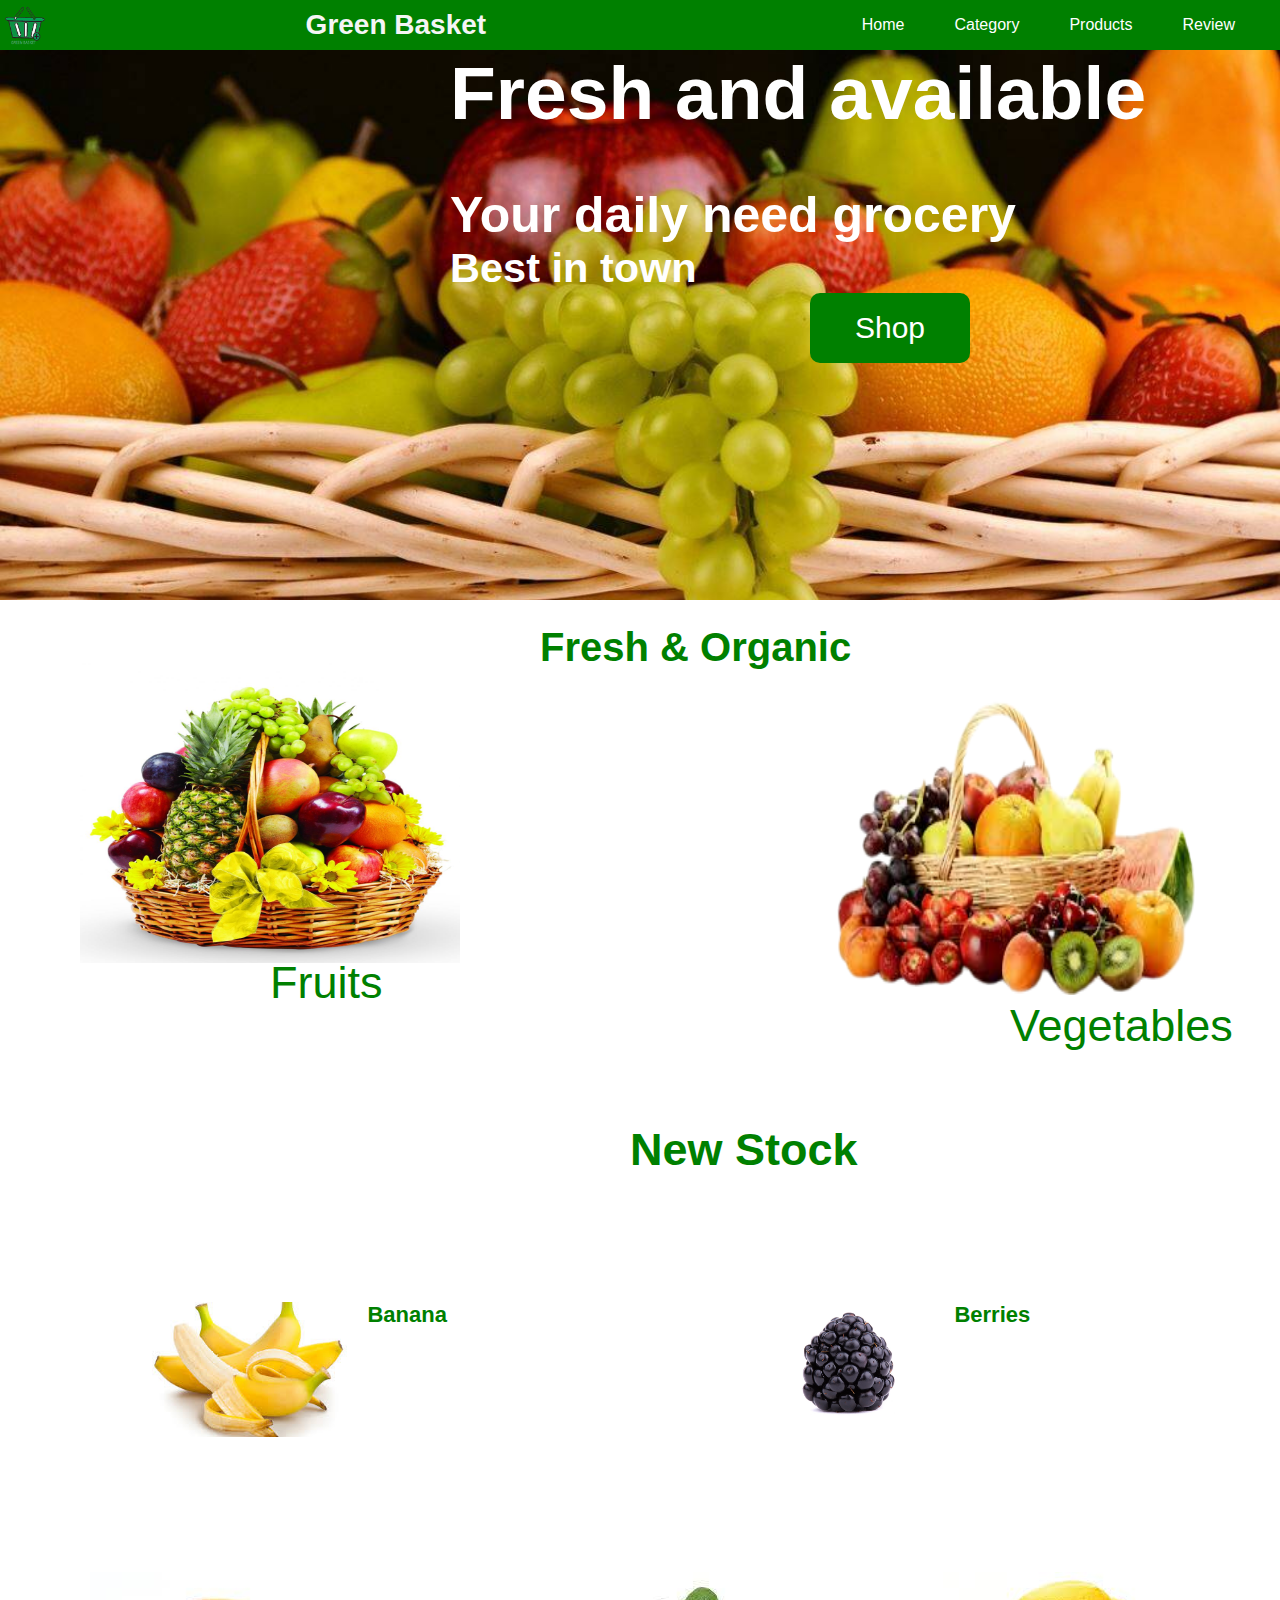
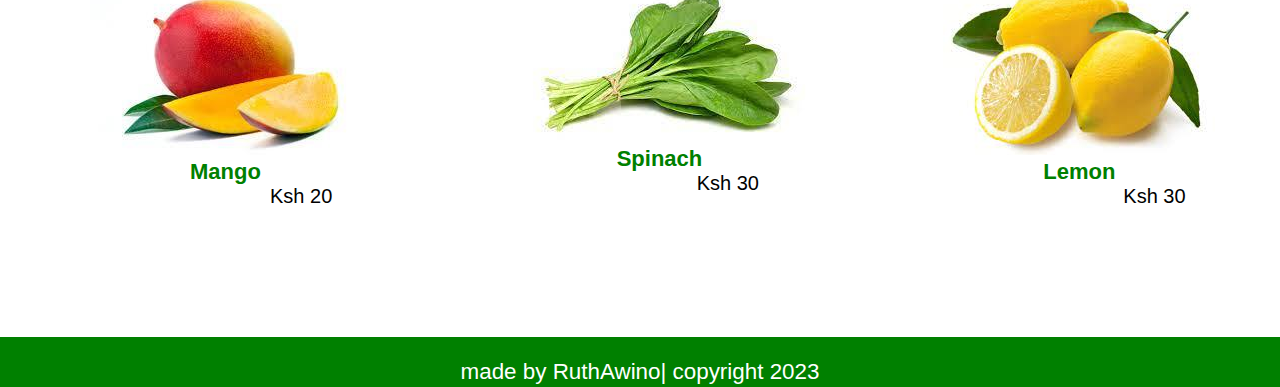
<file: index.html>
<!DOCTYPE html>
    <meta http-equiv="X-UA-Compatible" content="IE=edge">
    <meta name="viewport" content="width=device-width, initial-scale=1.0">
    <title>GREENKIOSK</title>
    <link rel="stylesheet" href="/style.css">
<html lang="en">
<head>
    <meta charset="UTF-8">
    <link href='https://unpkg.com/boxicons@2.1.4/css/boxicons.min.css' rel='stylesheet'>
    <link rel="stylesheet" href="/category.html">
    <link rel="stylesheet" href="/media.css">
    <link rel="stylesheet" href="/index.html">
    <link rel="stylesheet" href="/index.js">
</head>
<body>

    <header>
        <img class="logo" src="/image/GREEN_BASKET-removebg-preview.png" alt="">
        <div id="brand"><a href="/">Green Basket</a></div>
        <nav>
          <ul>
            <li><a href="/index.html">Home</a></li>
            <li><a href="/category.html">Category</a></li>
            <li><a href="/product.html">Products</a></li>
            <li><a href="/Review.html">Review</a></li>
           
          </ul>
        </nav>
        <div id="hamburger-icon" onclick="toggleMobileMenu(this)">
          <div class="bar1"></div>
          <div class="bar2"></div>
          <div class="bar3"></div>
          <ul class="mobile-menu">
           <li><a href="/index.html">Home</a></li>
            <li><a href="/category.html">Category</a></li>
            <li><a href="/product.html">Products</a></li>
            <li><a href="/Review.html">Review</a></li>
            
        </div>
      </header>
      <script src="/index.js"></script>
       
<!-- 
    <a href="/checkOut.html"></a>
    <div class="head2">

        <div>
            <img class="logo" src="/image/GREEN_BASKET-removebg-preview.png" alt="">
            
        </div>



        <div id="sideNav">
        <nav>
            <ul>
                <li><a href="/index.html">Home</a></li>
                <li><a href="/category.html">Category</a></li>
                <li><a href="/product.html">Product</a></li>
                <li><a href="/Review.html">Reviews</a></li>
                
            </ul>
        </nav>
    </div>
    <div id="menuBtn">
        <img src="image/menu.png" id="menu">
    </div>






             <div class="sideNav">
        

        <div class="icons">
            <a href="/product.html"><i class='bx bxs-cart'></i></a>
            <a href="#"><i class='bx bxs-heart'></i></a>
            <a href="/signUp.html"><i class='bx bxs-user'></i></a>

        </div>
    </div>

     <i class="fa fa-bars" aria-hidden="true" id=""></i> -->
<!-- 
</div>
    --> 

   
<section class="many"> 
    <div class="more">
        <h2 id="koko1">Fresh and available</h2>
        <h4 id="koko2">Your daily need grocery</h4>
        <h5 id="koko3">Best in town</h5>
        <button class="me"><a href="/category.html">Shop</a></button>
    </div> 
</section>
<h2 id="ll">Fresh & Organic</h2>
<br>
<!-- <div class="no">

<div></div>
</div> -->

<div class="d">
    <div class="fr"><img class="pl" src="/image/sisi.jpg" alt="">
    <p class="jj">Fruits</p>
</div>
  
    <div><img class="plp" src="/image/fruit-removebg-preview.png" alt="">
        <br>
        <p class="jk">Vegetables</p>
    </div>
</div>

<!-- 
<div class="all">
<div class="me1">
   <a href=""><img src="/image/squash.jpeg" alt=""></a>
    <h5 class="mam1"></h5>
</div>
<div class="me1">
    <a href=""><img src="/image/peanu2.jpeg" alt=""></a>
    <h5 class="mam1"></h5>
</div>

<div class="me1">
    <a href=""><img src="/image/dry.webp" alt=""></a>
    <h5 class="mam1"></h5>
</div>

</div>
</div>
<br> -->


<h2 id="wr">New Stock</h2>
<br>
<br>
<div class="were">
   

    <div class="img1">
        <img src="/image/bana.jpeg" alt="" class="ims">
        <h5 class="hub">Banana</h5>
        <!-- <p class="hh">Ksh 20</p> -->
    </div>
    <br>
    <br>
    <div class="img1">
    <img src="/image/bery.webp" alt="">
    <h5 class="hub">Berries</h5>
    <!-- <p class="hh">Ksh 10</p> -->
</div>
<br>
<br>
<div class="img1">
    <img src="/image/bage.webp" alt="">
    <h5 class="hub">Cabbage</h5>
    <!-- <p class="hh"> Ksh 50</p> -->
</div>
<br>
<br>

</div>

<div class="yote">
<div class="mar">
    <a href=""><img src="/image/mango.jpeg" alt=""></a>
    <h5 class="pag">Mango</h5>
    <br>
    <p class="aa">Ksh 20</p>
</div>
<div class="mar">
    <a href=""><img src="/image/spinach.jpeg" alt=""></a>
    <h5 class="pag">Spinach</h5>
    <br>
    <p class="aa">Ksh 30</p>
</div>

<div class="mar">
    <a href=""><img src="/image/le1.jpeg" class="kik"></a>
    <h5 class="pag">Lemon</h5>
    <br>
    <p class="aa">Ksh 30</p>
</div>
</div>

<div class="footer">
made by RuthAwino| copyright 2023
</div>
</body>
<script>
    var menuBtn = document.getElementById("menuBtn")
    var sideNav = document.getElementById("sideNav")
    var menu = document.getElementById("menu")
    sideNav.style.right = "-250px"
    menuBtn.onclick = function(){
        if(sideNav.style.right == "-250px"){
            sideNav.style.right = "0";
            menu.src = "image/close.png";
        }
        else{
             sideNav.style.right = "-250px";
             menu.src = "image/menu.png";
        }
    }
</script>

</html>
</file>
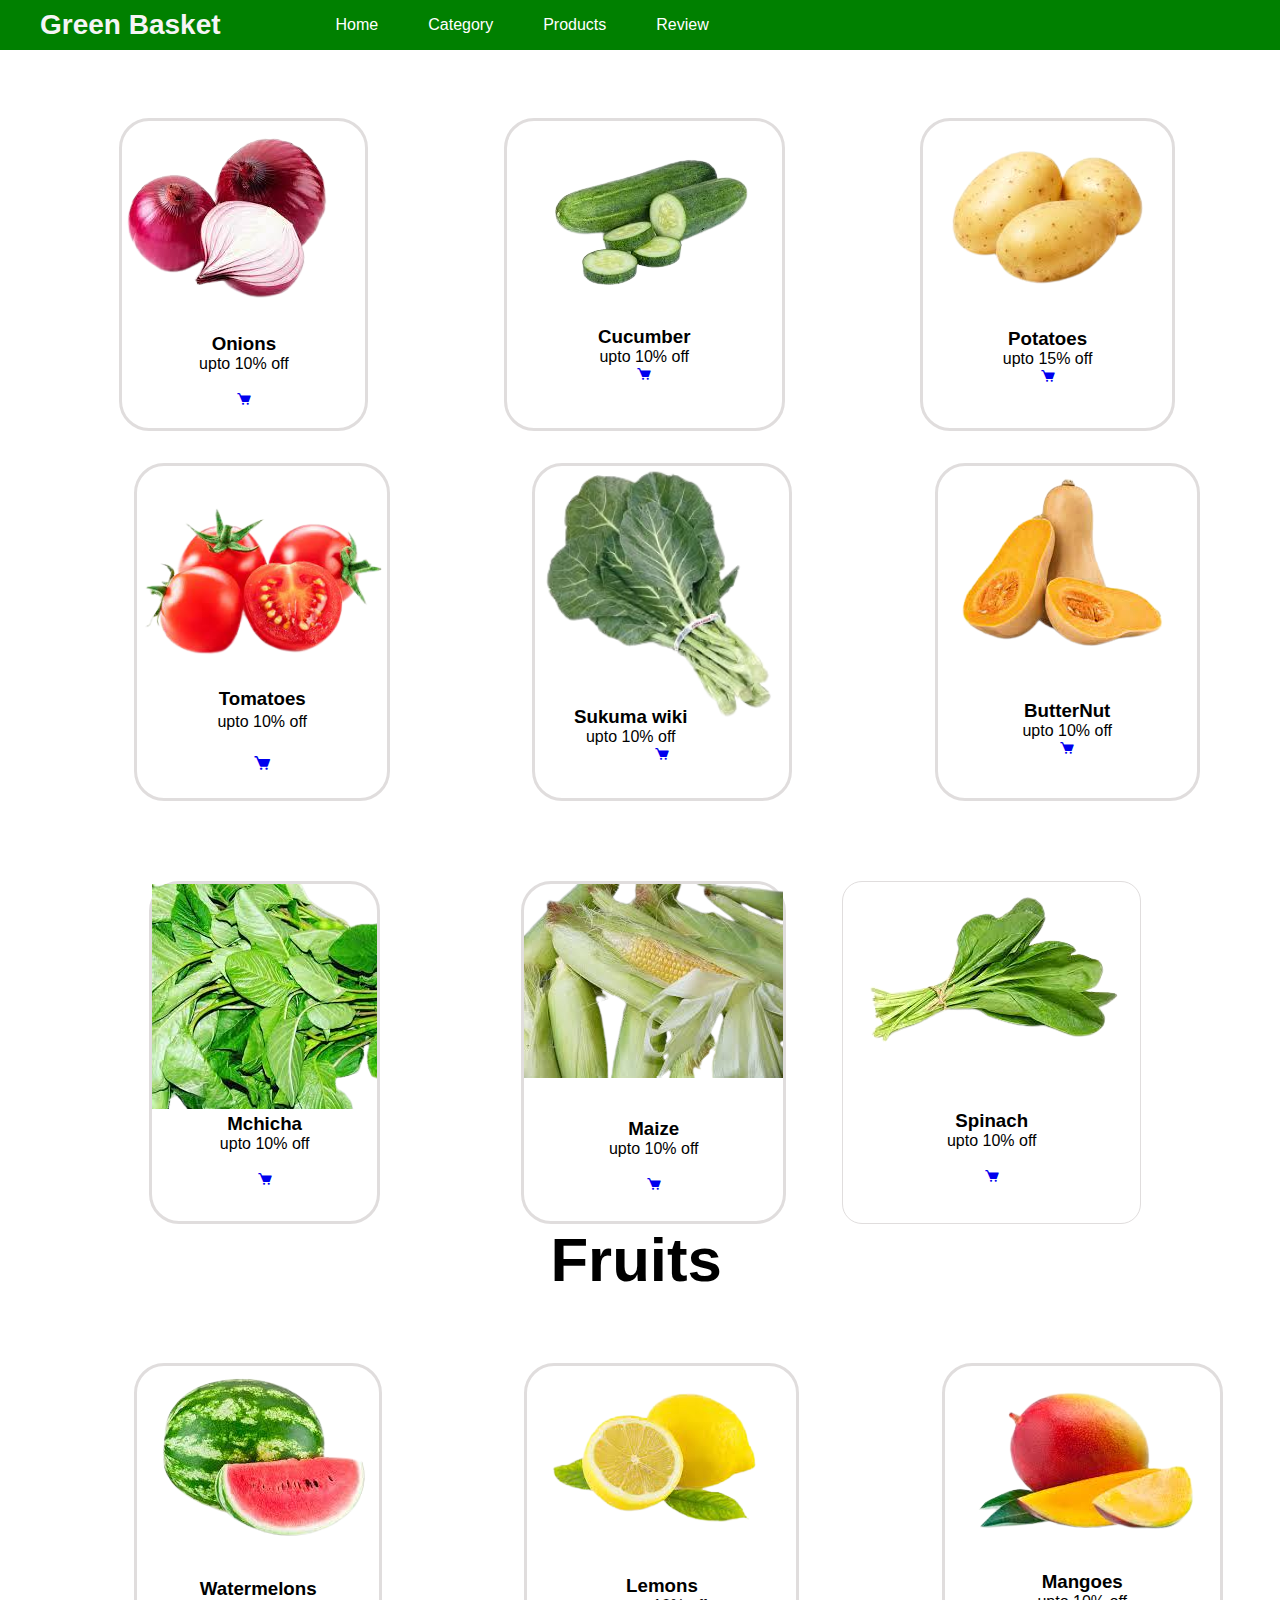
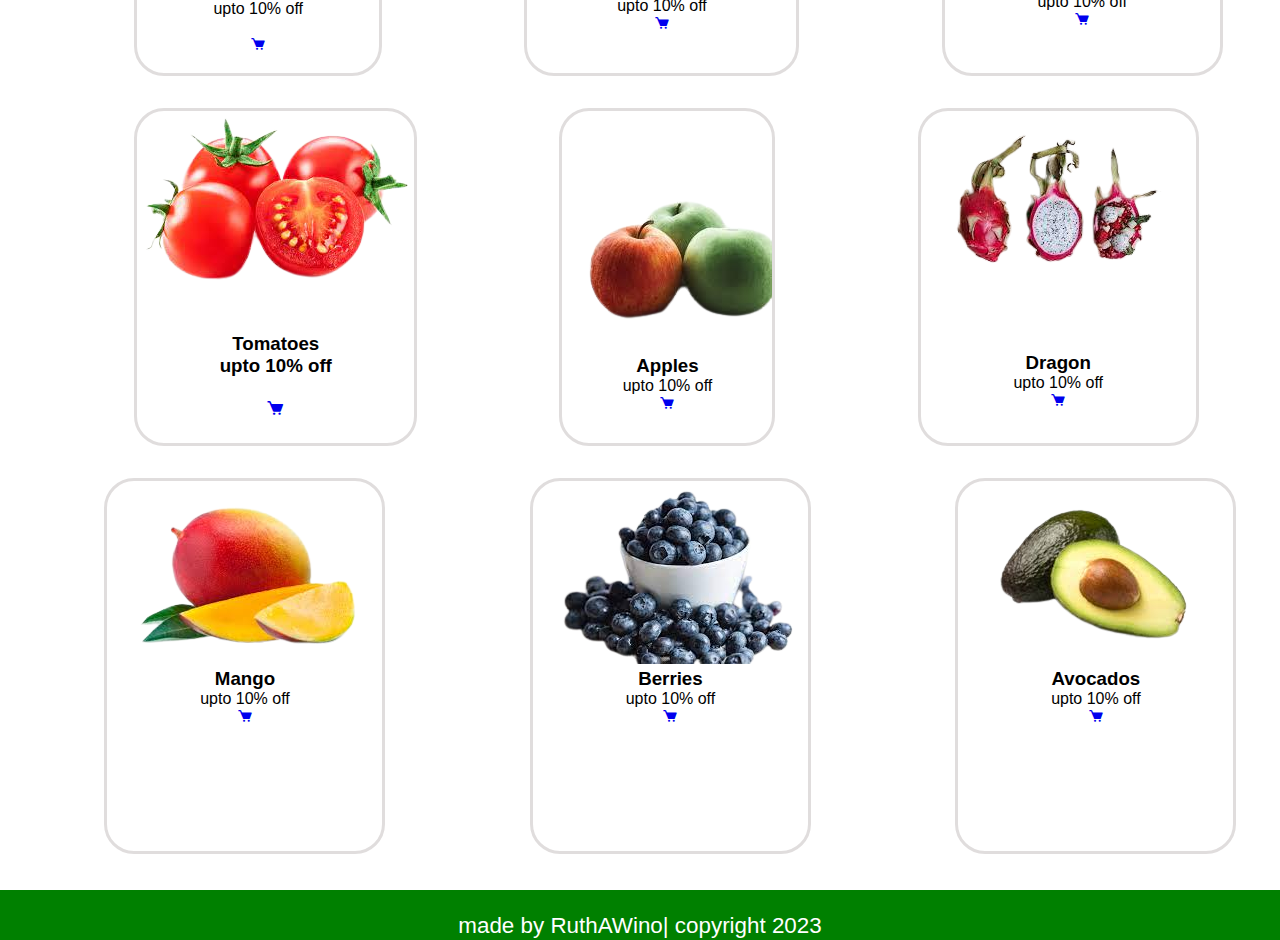
<file: category.html>
<!DOCTYPE html>
<html lang="en">
<head>
    <!-- category section -->
    <meta charset="UTF-8">
    <meta http-equiv="X-UA-Compatible" content="IE=edge">
    <meta name="viewport" content="width=device-width, initial-scale=1.0">
    <title>GREENKIOSK</title>
    <link rel="stylesheet" href="/style.css">
    <link rel="stylesheet" href="/product.html">
    <link rel="stylesheet" href="/index.html">
    <!-- <link rel="stylesheet" href="/category.html"> -->
    <link rel="stylesheet" href="/media.css">
    <link href='https://unpkg.com/boxicons@2.1.4/css/boxicons.min.css' rel='stylesheet'>
    <a href="/checkOut.html"></a>
    <header>
       

        <header>
            <div id="brand"><a href="/">Green Basket</a></div>
            <nav>
              <ul>
                <li><a href="/index.html">Home</a></li>
                <li><a href="/category.html">Category</a></li>
                <li><a href="/product.html">Products</a></li>
                <li><a href="/Review.html">Review</a></li>
               
              </ul>
            </nav>
            <div id="hamburger-icon" onclick="toggleMobileMenu(this)">
              <div class="bar1"></div>
              <div class="bar2"></div>
              <div class="bar3"></div>
              <ul class="mobile-menu">
                <li><a href="/index.html">Home</a></li>
            <li><a href="/category.html">Category</a></li>
            <li><a href="/product.html">Products</a></li>
            <li><a href="/Review.html">Review</a></li>
                
            </div>
          </header>
          <script src="/index.js"></script>

      </header>
      <script src="/index.js"></script>
<br>
<br>


   <!-- <section > -->
<section class="banner-container">
    <div class="cool">
    <div class="one">
        <div><img src="/image/onions-removebg-preview.png" alt="">
        </div>
        <div class="details">
            <h3>Onions</h3>
            <span>upto 10% off</span>
            <a href="/product.html"><br>
                <br>
                <a href="/product.html"><i class='bx bxs-cart'></i></a>
                <!-- <button class="green">Add cart</button></a> -->
                <br>

        </div>
        <br>
    </div>
        <div class="one">
            <div>
            <img src="/image/cucumber.png" alt="">
        </div>
            <div class="details">
                <br>
                <h3>Cucumber</h3>
                <span>upto 10% off</span>
                <br>
                <a href="/product.html">
                    
                    <a href="/product.html"><i class='bx bxs-cart'></i></a>
                    <!-- <br><button class="green">Add cart</button></a> -->
                    <br>

            </div>
            </div>
           
            <div class="one">
                <img src="/image/potato-removebg-preview.png" alt="">
                <div class="details">
                    <h3>Potatoes</h3>
                    <span>upto 15% off</span>
                 
                        <br>
                        <a href="/product.html"><i class='bx bxs-cart'></i></a>
                        
                        <!-- <br><button class="green">Add cart</button></a> -->
        
                </div>
                </div>
               
                <div class="one">
                    <img src="/image/cabbages-removebg-preview.png" alt="">
                    <div class="details">
                        <h3>Cabbages</h3>
                        <span>upto 10% off</span>
                        <br>
                        <a href="/product.html"><i class='bx bxs-cart'></i></a>
                        <!-- <br><button class="green">Add cart</button></a> -->
                    </div>
                    </div>
                </div>
                <div class="col">
                    <div class="one">
                        <br>
                        <br>
                        <img src="/image/tomato-removebg-preview (1).png" alt="" width="250px">
                        <br>
                        <br>
                        <!-- <br> -->
                        <!-- <br> -->
                        <!-- <br> -->
                        <div class="details">
                            <h3>Tomatoes<h3>
                            <span id="hj">upto 10% off</span>
                           
                                <br>
                                <br>
                                <a href="/product.html"><i class='bx bxs-cart'></i></a>
                            <!-- <button class="green">Add cart</button></a> -->
                            <br>
                            <br>
                
                        </div>
                        </div>
                        <!-- <br> -->
                        <div class="one">
                            <img src="/image/sukuma_wiki-removebg-preview.png" alt="" width="254px">
                            <div class="details">
                                <h3 class="sukuma">Sukuma wiki</h3>
                                <span class="sk">upto 10% off</span>
                                <br>
                                <!-- <br> -->
                                <!-- <br><button class="green">Add cart</button></a> -->
                                <a href="/product.html"><i class='bx bxs-cart'></i></a>

                    
                            </div>
                            </div>
                            <div class="one">
                                <img src="/image/butternut-removebg-preview.png" alt="">
                                <br>
                                <br>
                                <br>
                                <!-- <br> -->
                                <div class="details">
                                    <h3>ButterNut</h3>
                                    <span>upto 10% off</span>
                                    
                                        <br>
                                        <!-- <br><button class="green">Add cart</button></a> -->
                                        <a href="/product.html"><i class='bx bxs-cart'></i></a>
                                </div>
                            </div>
                           
                            <div class="one">
                                <img src="/image/hoho-removebg-preview.png" width="240px" alt="">
                                <div class="details">
                                    <h3 class="hh">Hoho</h3>
                                    <span class="up">upto 10% off</span>
                                    <br>
                                    <br>
                                    <a href="/product.html"><i class='bx bxs-cart'></i></a>
                                    <!-- <button class="green">Add cart</button></a> -->
                                    <br>
                                    <br>


                                </div>
                                
                            </div>
                            
                        </div>
                        <div class="looks">
                            <div class="one">
                                <img src="/image/mchicha-removebg-preview.png" alt="">
                                <div class="details">
                                    <h3>Mchicha</h3>
                                    <span>upto 10% off</span>
                                    <br>
                                    <br>

                                    <!-- <button class=" green">Add cart</button></a> -->
                                    <a href="/product.html"><i class='bx bxs-cart'></i></a>
                                    <br>
                                    <br>
                        
                                </div>
                            </div>
                            <!-- <br> -->
                            <div class="one">
                                <img src="/image/maize-removebg-preview.png" alt="">
                                <div class="Maize">
                                    <br>
                                    <br>
                                    <h3>Maize</h3>
                                    <span>upto 10% off</span>
                                    <br>
                                    <br>
                                    <a href="/product.html"><i class='bx bxs-cart'></i></a>
                                    <!-- <button class=" green">Add cart</button></a> -->
                                    <br>
                                    <br>
                                    <!-- <br> -->
                                </div>
                            </div>
                            <div class="spicy">

                                <img src="/image/spinach-removebg-preview.png" alt="">
                                <div class="Spinach">
                                    <br>
                                    <br>
                                    <br>
                                    <h3>Spinach</h3>
                                    <span>upto 10% off</span>
                                    <br>
                                    <!-- <br> -->
                                    <br>
                                    <a href="/product.html"><i class='bx bxs-cart'></i></a>
                                    <!-- <button class=" green">Add cart</button></a> -->
                                    <br>
                                   
                                </div>
                                
                        
                            </div>
                            <div class="one">
                                <br>
                                <br>
                                <img src="/image/dania-removebg-preview.png" alt="" width="204px">
                                <div class="details">
                                    <br>
                                    <br>
                                    <h3>Dania</h3>
                                    <span>upto 10% off</span>
                                    <br>
                                    <br>
                                    <!-- <button class=" green">Add cart</button></a> -->
                                    <a href="/product.html"><i class='bx bxs-cart'></i></a>
                                    <br>
                                    <br>
                                    <br>
                                 
                        
                                </div>
                            </div>
                        </div>
                        <div class="para">
                            <h1>Fruits</h1>
                            <br>
                        
                        </div> 
                        <div class="ident">
                            <div class="one">
                                <div><img src="/image/watermelons-removebg-preview.png" alt="">
                                </div>
                                <div class="details">
                                    <h3>Watermelons</h3>
                                    <span>upto 10% off</span>
                                    <br>  
                                    <br>           
                                    <a href="/product.html"><i class='bx bxs-cart'></i></a>                     
                                        <!-- <button class="green">Add cart</button></a> -->
                                        <br>
                                        <br>
                        
                                </div>
                            </div>
                                <div class="one">
                                    <div>
                                    <img src="/image/lemons-removebg-preview.png" alt="">
                                    <br>
                                    <br>
                                </div>
                                    <div class="details">
                                        <h3>Lemons</h3>
                                        <span>upto 10% off</span>
                                    
                                            <br>
                                            <a href="/product.html"><i class='bx bxs-cart'></i></a>
                                            <!-- <br><button class="green">Add cart</button></a> -->

                                    </div>
                                    </div>
                                    <div class="one">
                                        <img src="/image/mango-removebg-preview.png" alt="">
                                        <br>
                                        <br>
                                        <!-- <br> -->
                                        <div class="details">
                                            <h3>Mangoes</h3>
                                            <span>upto 10% off</span>
                                           
                                                <br>
                                                
                                                <a href="/product.html"><i class='bx bxs-cart'></i></a> 
                                                <!-- <br><button class="green">Add cart</button></a> -->
                                
                                        </div>
                                        </div>
                                       
                                        <div class="one">
                                            <img src="/image/pineapple-removebg-preview.png" alt="" width="200px">
                                            <div class="details">
                                                <h3>Pineapples</h3>
                                                <span>upto 10% off</span>
                                            
                                                    <br>
                                                    <a href="/product.html"><i class='bx bxs-cart'></i></a> 
                                                    <!-- <br><button class="green">Add cart</button></a> -->
                                            </div>
                                            </div>
                                        </div>
                                        <div class="tomats">
                                            <div class="one">
                                                <img src="/image/tomato-removebg-preview (1).png" alt="">
                                                <br>
                                                <br>
                                                <br>
                                                <div class="details">
                                                  
                                                    <h3>Tomatoes<h3>
                                                    <span>upto 10% off</span>
                                                        <br>
                                                        <br>
                                                        <a href="/product.html"><i class='bx bxs-cart'></i></a> 
                                                        <!-- <button class="green">Add cart</button></a> -->
                                                        <br>
                                                        <br>
                                        
                                                </div>
                                                </div>
                                                <div class="one">
                                                    <img src="/image/apples-removebg-preview.png" alt="">
                                                    <div class="details">
                                                        <h3>Apples</h3>
                                                        <span>upto 10% off</span>
                                                            <br>
                                                            <!-- <br><button class=" green">Add cart</button></a> -->
                                                            <a href="/product.html"><i class='bx bxs-cart'></i></a> 
                                                    </div>
                                                    </div>
                                                  
                                                <div class="one">
                                                        <img src="/image/dragon_fruit-removebg-preview.png" alt="">
                                                        <br>
                                                        <br>
                                                        <br>
                                                        <br>
                                                        <div class="">
                                                            <h3>Dragon</h3>
                                                            <span>upto 10% off</span>
                                                            <a href="#">
                                                                <br>
                                                                <!-- <br><button class="green">Add cart</button></a> -->
                                                                <a href="/product.html"><i class='bx bxs-cart'></i></a> 
                                                        </div>
                                                    </div>
                                                   
                                                    <div class="one">
                                                        <img src="/image/banana-removebg-preview.png" width="240px" alt="">
                                                        <div class="details">
                                                            <h3>Banana</h3>
                                                            <span>upto 10% off</span>
                                                           
                                                                <br>
                                                                <!-- <br><button class="green">Add cart</button></a> -->
                                                                <a href="/product.html"><i class='bx bxs-cart'></i></a> 
                                                        </div>
                                                        
                                                    </div>
                                                </div>
                                                <div class="mangoe">
                                                    <div class="one">
                                                        <img src="/image/mango-removebg-preview.png" alt="">
                                                        <div class="details">
                                                            <h3>Mango</h3>
                                                            <span>upto 10% off</span>
                                                            <a href="#">
                                                                <br>
                                                                <!-- <br><button class="green">Add cart</button></a> -->
                                                                <a href="/product.html"><i class='bx bxs-cart'></i></a> 
                                                        </div>
                                                    </div>
                                                    <div class="one">
                                                        <img src="/image/berries-removebg-preview.png" alt="">
                                                        <div class="Berries">
                                                            <h3>Berries</h3>
                                                            <span>upto 10% off</span>
                                                           
                                                                <br>
                                                                <!-- <br><button class="green">Add cart</button></a> -->
                                                                <a href="/product.html"><i class='bx bxs-cart'></i></a> 
                                                        </div>
                                                    </div>
                                                    <div class="one">
                                                        <img src="/image/avocados-removebg-preview.png" alt="">
                                                        <div class="Spinach">
                                                            <h3>Avocados</h3>
                                                            <span>upto 10% off</span>
                                                        
                                                                <br>
                                                                <!-- <br><button class="green">Add  cart</button></a> -->
                                                                <a href="/product.html"><i class='bx bxs-cart'></i></a> 
                                                        </div>
                                                    </div>
                                                    <div class="one">
                                                        <img src="/image/kiwi-removebg-preview.png" alt="">
                                                        <div class="">
                                                            <h3>Kiwi</h3>
                                                            <span>upto 10% off</span>
                                                            <br>
                                                           
                                                          <br>
                                                            <!-- <button class="green"> Add to cart</button></a> -->
                                                                <br>
                                                                <br>
                                                                <br>
                                                                <a href="/product.html"><i class='bx bxs-cart'></i></a> 

                                                                <br><br><br>

                                                
                                                        </div>
                                                    </div>
                
    
                                                </div>
                                                <br><br>
                                                <div class="footer">
                                                    made by RuthAWino| copyright 2023
                                                    </div>

                                                
                                                   
</head>
<body>
</file>
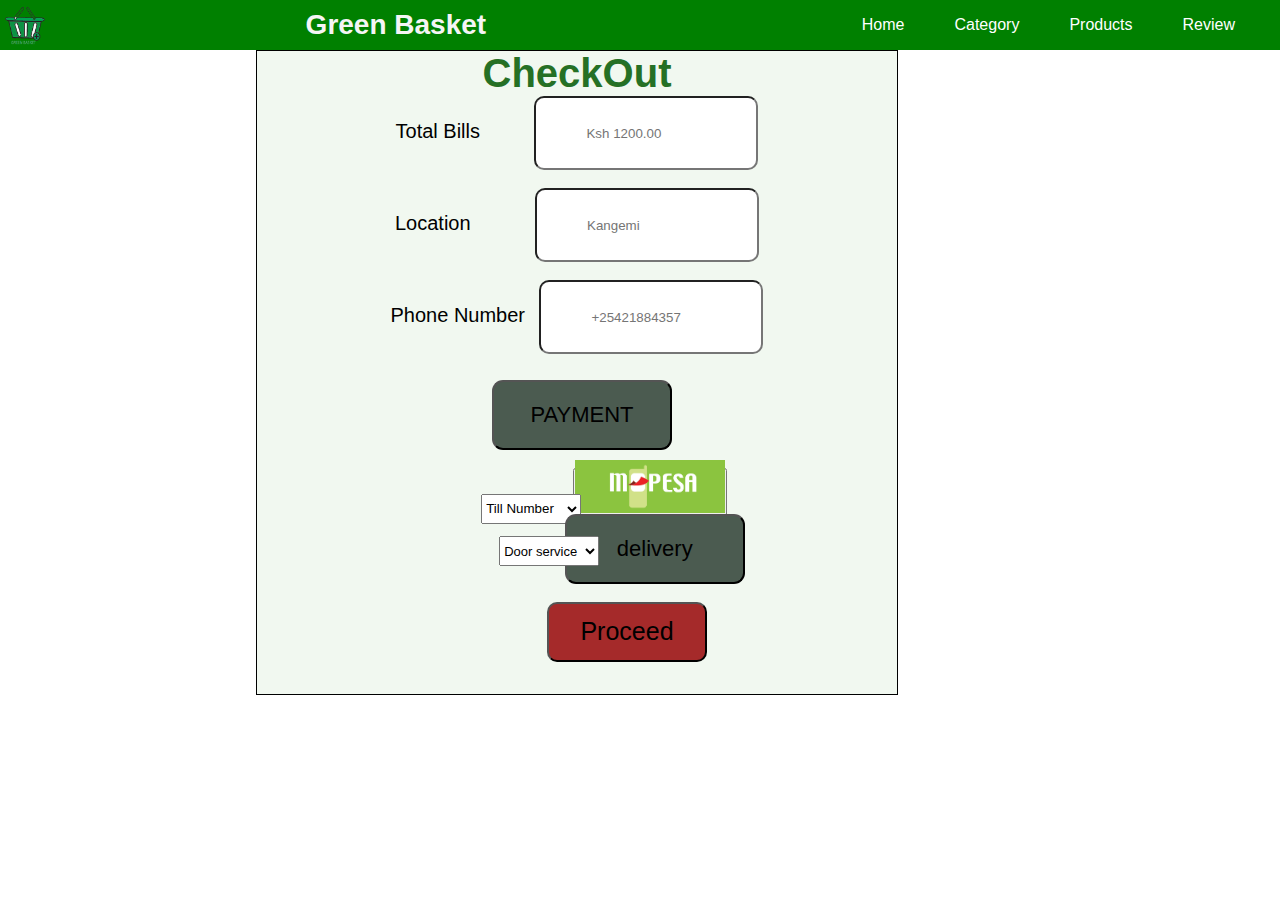
<file: checkOut.html>
<!DOCTYPE html>
<html lang="en">
<head>
    <meta charset="UTF-8">
    <meta http-equiv="X-UA-Compatible" content="IE=edge">
    <meta name="viewport" content="width=device-width, initial-scale=1.0">
    <title>GREENKIOSK</title>
    <link rel="stylesheet" href="/style.css">
</head>
<body>


  <header>
    <img class="logo" src="/image/GREEN_BASKET-removebg-preview.png" alt="">
    <div id="brand"><a href="/">Green Basket</a></div>
    <nav>
      <ul>
        <li><a href="/index.html">Home</a></li>
        <li><a href="/category.html">Category</a></li>
        <li><a href="/product.html">Products</a></li>
        <li><a href="/Review.html">Review</a></li>
       
      </ul>
    </nav>
    <div id="hamburger-icon" onclick="toggleMobileMenu(this)">
      <div class="bar1"></div>
      <div class="bar2"></div>
      <div class="bar3"></div>
      <ul class="mobile-menu">
        <li><a href="/index.html">Home</a></li>
        <li><a href="/category.html">Category</a></li>
        <li><a href="/product.html">Products</a></li>
        <li><a href="/Review.html">Review</a></li>
        
    </div>
  </header>
  <script src="/index.js"></script>


    <div class="nav-barr">
        <div class="nav">
            <!-- <input type="checkbox" id="nav-check"> -->
            <div class="nav-header">
              <div class="nav-title">
           
              </div>
            </div>
            <div class="nav-btn">
              <label for="nav-check">
                <span></span>
                <span></span>
                <span></span>
              </label>
            </div>
           
          </div>
        </div>
  
    <section class="checkout">
    <h1 class="addcart">CheckOut</h1>
            <div class="apart">
            <div class="info">
                <label>Total Bills</label>
                <input type="bills" placeholder="Ksh 1200.00" id="money">
                <br><br>
                <label>Location</label>
                <input type="locate" placeholder="Kangemi" id="place">
                <br><br>
                <label>Phone Number</label>
                <input type="phone" placeholder="+25421884357" id="number">
            </div>
            <br><br><br>
             <div class="mv">
            <button class="pay">PAYMENT</button>
         <br><br>
            <div class="methodpay">
                <button><img class="sm" src="/image/mpesa.png" alt=""></button>
                <select class="method">
                    <option value="Pay Bill" enabled>Pay Bill</option>
                    <option value="Send Money">Send Money</option>
                    <option value="Till number" selected>Till Number</option>
                  </select>
            <br><br>
            <button class="deliver">delivery</button>
            <select class="pickup">
                <option value="Door to door service " enabled>Door service</option>
                <option value="Pickup Point">Pickup Point</option>
              </select>
              <br> <br>
            
             </div>
             <!-- updated this section -->
            
        </div>
        <button class="btn"><a href="/index.html">Proceed</button>
        </div>
        </section>
</body>
</html>
</file>
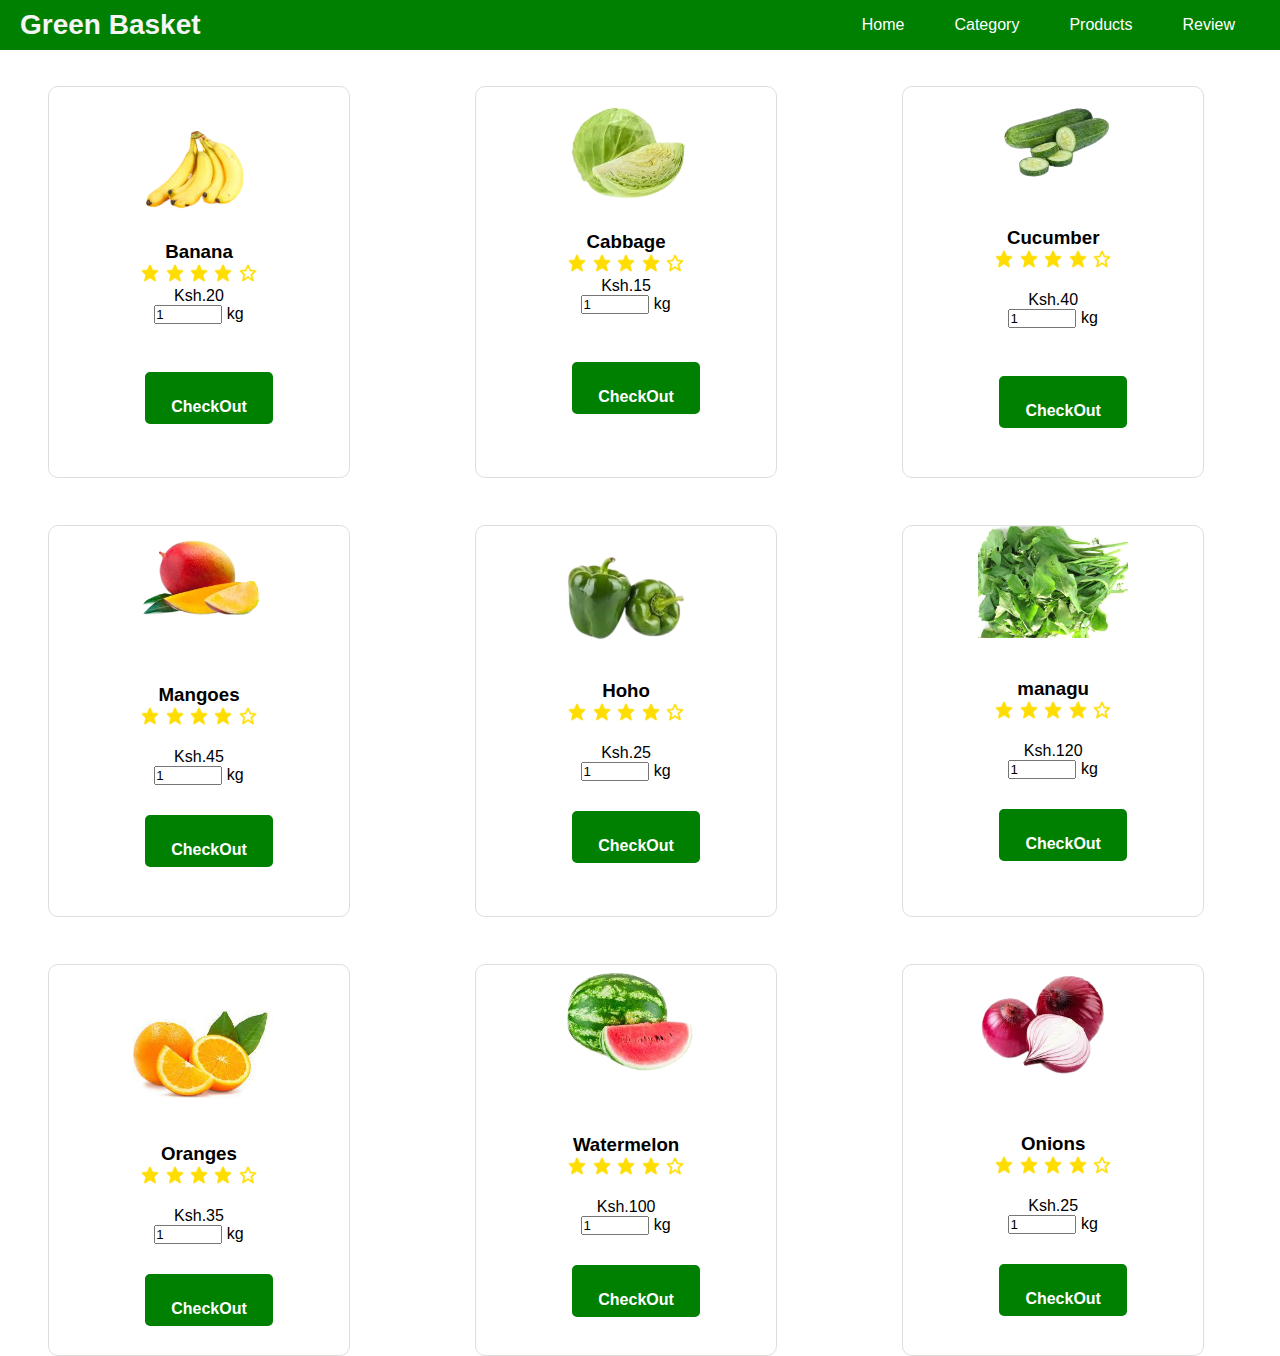
<file: product.html>
<!DOCTYPE html>
    <meta http-equiv="X-UA-Compatible" content="IE=edge">
    <meta name="viewport" content="width=device-width, initial-scale=1.0">
    <title>GREENKIOSK</title>
    <link rel="stylesheet" href="/style.css">
<html lang="en">
<head>
    <meta charset="UTF-8">
    <link href='https://unpkg.com/boxicons@2.1.4/css/boxicons.min.css' rel='stylesheet'>
    <link rel="stylesheet" href="/category.html">
    <link rel="stylesheet" href="/media.css">
    <link rel="stylesheet" href="/index.html">
</head>
<body>



    <header>
        <div id="brand"><a href="/">Green Basket</a></div>
        <nav>
          <ul>
            <li><a href="/index.html">Home</a></li>
            <li><a href="/category.html">Category</a></li>
            <li><a href="/product.html">Products</a></li>
            <li><a href="/Review.html">Review</a></li>
           <!-- product section -->
          </ul>
        </nav>
        <div id="hamburger-icon" onclick="toggleMobileMenu(this)">
          <div class="bar1"></div>
          <div class="bar2"></div>
          <div class="bar3"></div>
          <ul class="mobile-menu">
           
            <li><a href="/index.html">Home</a></li>
            <li><a href="/category.html">Category</a></li>
            <li><a href="/product.html">Products</a></li>
            <li><a href="/Review.html">Review</a></li>
        </div>
      </header>
      <script src="/index.js"></script>

<br>
<br>
<section class="shop">
    <div class="card">
        <div class="tomatoes">
            <div>
                <img  src="/image/banana-removebg-preview.png" alt="">
                <h3>Banana</h3>
            </div>
            <div class="middle">
            <div class="stars">
                <img src="[data-uri]"/>
                <img src="[data-uri]"/>
                <img src="[data-uri]"/>
                <img src="[data-uri]"/>
                <img src="[data-uri]"/>
            </div>
            <div class="fl">
             <p>Ksh.20</p>
            </div>
        </div>
            <div class="quantity">
                <input type="Number" min="1" max="1000" value="1">
                <span>kg</span>
            </div>
            <br>
            <br>
            <br>
           
            <!-- <br> -->
            <a href="/checkOut.html"><button class="green">CheckOut</button></a>
            <br>
        
        </div>
        </div>
        <div class="card">
            <div class="tomatoes">
                <div>
                    <img src="/image/cabbages-removebg-preview.png" alt="">
                    <br>
                    <br>
                    <h3>Cabbage</h3>
                </div>
                <div class="middle">
                <div class="stars">
                    <img src="[data-uri]"/>
                    <img src="[data-uri]"/>
                    <img src="[data-uri]"/>
                    <img src="[data-uri]"/>
                    <img src="[data-uri]"/>
                </div>
                <div class="fl">
                 
                 <p>Ksh.15</p>
                </div>
            </div>
                <div class="quantity">
                    <input type="Number" min="1" max="1000" value="1">
                    <span>kg</span>
                </div>
                <a href="/checkOut.html">
                    <br>
                    <br>
                    <!-- <br> -->
                    <br><button class="green">CheckOut</button></a>
                   
                </div>
                </div>
            <div class="card">
                <div class="tomatoes">
                    <div>
                        <img src="/image/cucumber.png" alt="">
                        <br>
                        <br>
                        <br>
                        <h3>Cucumber</h3>
                    </div>
                    <div class="middle">
                    <div class="stars">
                        <img src="[data-uri]"/>
                        <img src="[data-uri]"/>
                        <img src="[data-uri]"/>
                        <img src="[data-uri]"/>
                        <img src="[data-uri]"/>
                    </div>
                    <div class="fl">
                    <br>
                     <p>Ksh.40</p>
                    </div>
                </div>
                    <div class="quantity">
                        <input type="Number" min="1" max="1000" value="1">
                        <!-- <br> -->
                        <span>kg</span>
                        <a href="/checkOut.html">
                    </div>
                    <br>
                    <br>
                    <!-- <br> -->
                        <br><button class="green">CheckOut</button></a>
                      
                </div>

                </div>
                
                <div class="card">
                    <div class="Mangoes">
                        <div>
                            <img src="/image/mango-removebg-preview.png" alt="">
                            <br>
                            <br>
                            <br>
                            <br>
                            <h3>Mangoes</h3>
                        </div>
                        <div class="middle">
                        <div class="stars">
                            <img src="[data-uri]"/>
                            <img src="[data-uri]"/>
                            <img src="[data-uri]"/>
                            <img src="[data-uri]"/>
                            <img src="[data-uri]"/>
                        </div>
                        <div class="fl">
                         <br>
                         <p>Ksh.45</p>
                        </div>
                    </div>
                        <div class="quantity">
                            <input type="Number" min="1" max="1000" value="1">
                            <span>kg</span>
                            <a href="/checkOut.html">
                        </div>
                        <br>
                        <br>
                            <button class="green">CheckOut</button></a>
                    </div>
                    </div>

                    <div class="card">
                        <div class="tomatoe">
                            <div>
                                <img src="/image/hoho-removebg-preview.png" alt="">
                                <h3>Hoho</h3>
                            </div>
                            <div class="middle">
                            <div class="stars">
                                <img src="[data-uri]"/>
                                <img src="[data-uri]"/>
                                <img src="[data-uri]"/>
                                <img src="[data-uri]"/>
                                <img src="[data-uri]"/>
                            </div>
                            <div class="fl">
                            <br>
                             <p>Ksh.25</p>
                            </div>
                        </div>
                            <div class="quantity">
                                <input type="Number" min="1" max="1000" value="1">
                                <span>kg</span>
                            </div>
                            <a href="/checkOut.html">
                            <br>
                            <br>
                                <button class="green">CheckOut</button></a>
                        </div>
                        </div>
                        <div class="card">
                            <div class="tomatoe">
                                <div>
                                    <img src="/image/managu.jpg" alt="">
                                    <br>
                                    <br>
                                    <br>
                                    <h3>managu</h3>
                                </div>
                                <div class="middle">
                                <div class="stars">
                                    <img src="[data-uri]"/>
                                    <img src="[data-uri]"/>
                                    <img src="[data-uri]"/>
                                    <img src="[data-uri]"/>
                                    <img src="[data-uri]"/>
                                </div>
                                <div class="fl">
                                <br>
                                 <p>Ksh.120</p>
                                </div>
                            </div>
                                <div class="quantity">
                                    <input type="Number" min="1" max="1000" value="1">
                                    <span>kg</span>
                                </div>
                                <a href="/checkOut.html">
                                    <br>
                                    <!-- <br> -->
                                    <br><button class="green">CheckOut</button></a>
                                  
                            </div>
                            </div>
                            </div>

                            <div class="card">
                                <div class="tomatoe">
                                    <div>
                                        <br>
                                        <br>
                                        <img src="/image/oranges.jpeg" alt="">
                                        <br>
                                        <br>
                                        <br>
                                        <h3>Oranges</h3>
                                    </div>
                                    <div class="middle">
                                    <div class="stars">
                                        <img src="[data-uri]"/>
                                        <img src="[data-uri]"/>
                                        <img src="[data-uri]"/>
                                        <img src="[data-uri]"/>
                                        <img src="[data-uri]"/>
                                    </div>
                                    <div class="fl">
                                      <br>
                                     <p>Ksh.35</p>
                                    </div>
                                </div>
                                    <div class="quantity">
                                        <input type="Number" min="1" max="1000" value="1">
                                        <span>kg</span>
                                    </div>
                                    <br>
                                    <br>
                                    <a href="/checkOut.html"><button class="green">CheckOut</button></a>
                                </div>
                                </div>
                                <div class="card">
                                    <div class="Watermelon">
                                        <div>
                                            <img src="/image/watermelons-removebg-preview.png" alt="">
                                            <br>
                                            <br>
                                            <br>
                                            <!-- <br> -->
                                            <h3>Watermelon</h3>
                                        </div>
                                        <div class="middle">
                                        <div class="stars">
                                            <img src="[data-uri]"/>
                                            <img src="[data-uri]"/>
                                            <img src="[data-uri]"/>
                                            <img src="[data-uri]"/>
                                            <img src="[data-uri]"/>
                                        </div>
                                        <div class="fl">
                                         <br>
                                         <p>Ksh.100</p>
                                        </div>
                                    </div>
                                        <div class="quantity">
                                            <input type="Number" min="1" max="1000" value="1">
                                            <span>kg</span>
                                        </div>
                                        <br>
                                        <br>
                                        <a href="/checkOut.html"><button class="green">CheckOut</button></a>
                                    </div>
                                    </div>

<div class="card">
                                    <div class="Onion">
                                        <div>
                                            <img src="/image/onions-removebg-preview.png" alt="">
                                            <br>
                                            <br>
                                            <br>
                                           
                                            <h3>Onions</h3>
                                        </div>
                                        <div class="middle">
                                        <div class="stars">
                                            <img src="[data-uri]"/>
                                            <img src="[data-uri]"/>
                                            <img src="[data-uri]"/>
                                            <img src="[data-uri]"/>
                                            <img src="[data-uri]"/>
                                        </div>
                                        <div class="fl">
                                         <br>
                                         <p>Ksh.25</p>
                                        </div>
                                    </div>
                                        <div class="quantity">
                                            <input type="Number" min="1" max="1000" value="1">
                                            <span>kg</span>
                                        </div>
                                        <br>
                                        <br>
                                        <a href="/checkOut.html"><button class="green">CheckOut</button></a>
                                    </div>
                                    </div>
    </section>
</file>
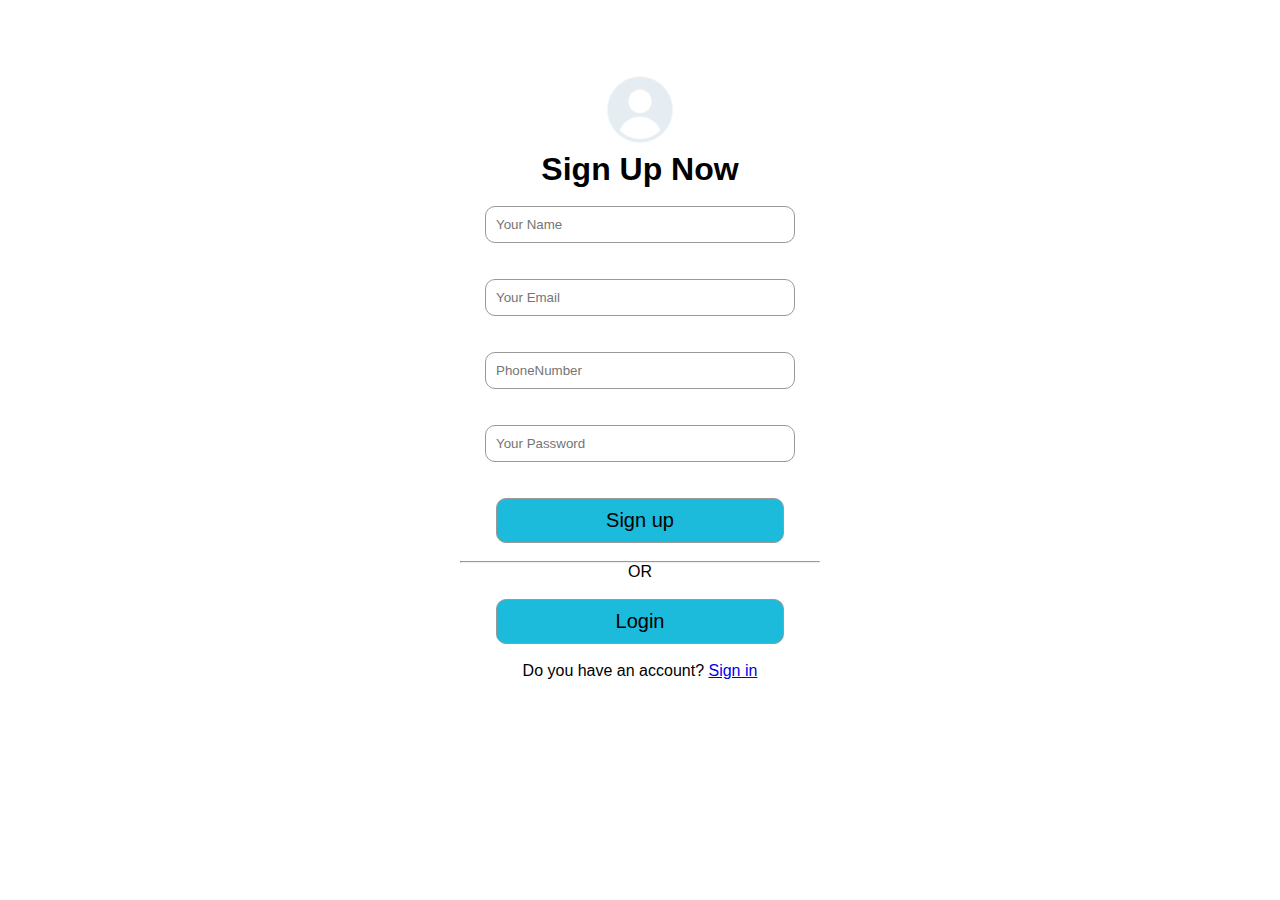
<file: signUp.html>
<!DOCTYPE html>
<html lang="en">
<head>
    <meta charset="UTF-8">
    <meta http-equiv="X-UA-Compatible" content="IE=edge">
    <meta name="viewport" content="width=device-width, initial-scale=1.0">
    <title>GREENKIOSK</title>
    <link rel="stylesheet" href="/style.css">
    <link rel="stylesheet" href="/media.css">
    <link href='https://unpkg.com/boxicons@2.1.4/css/boxicons.min.css' rel='stylesheet'>
</head>
<body>
    
    <div>
        <div class="sign">
            <img src="/image/per.png" class="img9">
            <h1 class="but">Sign Up Now</h1>
            <form >
        <input type="Name"class="nam1" placeholder="Your Name">
        <input type="email"class="nam2" placeholder="Your Email">
        <input type="PhoneNumber"class="nam3" placeholder="PhoneNumber">
        <input type="Password"class="nam4" placeholder="Your Password">
        <button type="button" class="btn0">Sign up</button>
        <hr>
        <p class="pp">OR</p>
        <button type="button" class="bttn">Login </button>
        <p>Do you have an account? <a href="/login.html">Sign in</a></p>
            </form>
        </div>
        </div>
</body>
</html>
</file>
<file: style.css>
*{
    padding: 0px;
    margin: 0px;
}
.cool{
    display: flex;
    gap: 3em;
    margin-left: 2em;
    margin-top: 2em;
}
.col{
    display: flex;
    gap: 3.5em;
    margin-left: 3em;
    margin-top: 2em;
}
.looks{
    display: flex;
    gap: 3.5em;
    margin-left: 4em;
    margin-top: 5em;
    
    
}
.d{
    display: flex;
    justify-content: space-between;
}
.maize{
    width: 10px;
}
.spicy{
    text-align: center;
        
        align-items: center;
      
        background-color: rgb(255, 255, 255);
        border:  solid 1px rgb(224, 221, 221);
        
        border-radius: 20px;
        
        justify-content: space-between; 
        box-shadow: 0 8px 9px rgb(136, 132, 132) rgba(0, 0, 0, 0.1);

}
.ident{
    display: flex;
    gap: 3.5em;
    margin-left: 3em;
    margin-top: 2em;

}

.tomats{
    display: flex;
    gap: 3.5em;
    margin-left: 3em;
    margin-top: 2em;

}
.mangoe{
    display: flex;
    gap: 3.5em;
    margin-left: 1em;
    margin-top: 2em;

}




  
.were{
    display: flex;
    margin-right: 3em;
}
.yote{
    display: flex;
    justify-content: space-between;
   

}
.kik img{
    height: 5vh;
}
.mar{
     width: 40vh; 
    height: 5vh;
    margin-left: 10vh;
    padding-bottom: 20em; 
    border-radius: 10px;
    margin-top: -20vh;
    
}
.aa{
    color: black;
    margin-top: -2vh;
    margin-left: -10vh;
    font-size: 20px;
    margin-left: 20vh;

}
.pag{
    font-size: 22px;
    margin-left: 10px;
    color: green;
    margin-left: 100px;
}
#wr{
    color: green;
    margin-left: 70vh;
    font-size: 5vh;
    margin-top: 8vh;

}
.hub{
    font-size: 22px;
    margin-left: 10px;
    color: green;
}
.ims{
    margin-left: -13%;
}
.hh{
    margin-top: -12%;
    display: flex;
    margin-left: 10vh;
    font-size: 18px;
}
.img1{
    width: 40vh;
    height: 15vh;
    margin-left: 10vh;
    padding: 10vh;
    margin-bottom: 25vh;
    border-radius: 10px;
    display: flex;
}
.me{
    height: 70px;
    width: 160px;
    margin-left: 90vh;
    background-color: green;
    border: green;
    color: white;
    font-size: 30px;
    font-weight: 10px;
    border-radius: 10px;
}
.mam1{
    font-size: 30px;
    color: green;
    margin-left: 50px;
}
.all{
    display: flex;
    margin-left: 5vh;
    padding-bottom: 10em;
    justify-content: space-between;
}
.me1 img{
    width: 50vh;
    height: 50vh;
    border-radius: 5px;
}
.me:hover{
    background-color: black;
}
.me a{
    text-decoration: none;
    color: white;
    
}

.more{
    /* background-image: url(image/koko.jpg); */
    height: 150vh;
    background-repeat: no-repeat;
     margin: 0;
    padding: 0;
    height: 550px;
    background-size: cover;
    background-position: center;
    font-family: sans-serif;
    background-image: url(image/koko.jpg);
    
    box-sizing: border-box;
}
.many{
    color: white;
    font-size: 50px;
}
.no{
    display: flex;
    gap: 30em;
    margin-left: 20px;
    color: green;
    font-size: 35px;
}
#koko1{
    margin-left: 50vh;
    margin-bottom: 50px;   
}
#koko2{
    margin-left: 50vh;  
}
#koko3{
    margin-left: 50vh;
}
.jj{
    margin-left: 30vh;
    margin-top: -10vh;
    font-size: 5vh;
    color: green; 
}
.jk{
    margin-left: -5vh;
    margin-top: -10vh;
    font-size: 5vh;
    color: green;
}
.fres{
    font-size: 5vh;
    color: green;
    margin-top: 32vh;
    margin-left: -50vh;

}
.pl{
    width: 380px;
    height: 300px;
    margin-top: -10%;
    padding: 80px;

}
#ll{
    margin-left: 60vh;
    color: green;
    margin-top: 25px;
    font-size: 40px;
}
.plp{
    width: 380px;
    height: 300px;
    margin-top: -10%;
    padding: 80px;
    margin-left: -35vh;
    margin-bottom: 5%;
}
.l{
    width: 400px;
    

}
#kk{
    font-size: 20px;
    color: green;
    margin-left: 100px;
}



.header1{
   background: #eee; 
   display: flex;
   align-items: center;
   justify-content:space-between ;
   padding: 2rem 9%;
}
.logo{
    color: var(--black);
    font-size: 3rem;
    width: 40px;
    height: 40px;
    margin-top: 7px;
    margin-bottom: 10px;
    margin-left: -15px;
    
}
.searchB{
    display: flex;
    height: 1rem;
    border-radius: 20px;

}
.searchB #search-box{
    height: 100%;
    width: 80%;
    padding: 1rem;
    font-size: 2rem;
    color: #333;
    border:1rem solid rgba(0,0,0,.3) ;
    text-transform: none;
    border-radius: 20px;
    padding-bottom: 10px;
}
.header1 label:hover{

    background:var(--black) ;

}
.header1 img{
    width: 30%;
}

.head2{
    /* background: #fff;  */
    display: flex;
    align-items: center;
    justify-content:space-between ;
    padding: 2rem 9%;
    box-shadow: 0.5rem 1rem rgba(0,0,0,.1);
    position: relative;
    
 }
 .navbar{
    display: inline-block;
    
 }
 .header2 .navbar a{
     padding:5rem 1.5rem ;
     font-size: 2rem;
     border-radius: 5rem;
     color: var(--black); 
      color: green !important;
     display: flex;
 }

 .navbar img{
    width: 10%;
    height: 13%;
    margin-left: -2em;
 }

 .navbar a{
     margin: 2em;
     color: green;
     text-decoration: none;
     font-size: 1em;
     font-weight: bold;
    
 }
.icons{
    margin-top: -1%;
    color: green;
    font-size: 5px;

}
 .navbar a:hover{
    color: black;
}
 .head2 .icons a{
     font-size: 2rem;
     color: var(--black);
     padding-left: 1rem;
     margin: 1em;
     margin-top: -8%;
 }
 #menu-bar{
     font-size: 3rem;
     border-radius: 5rem;
     border: 1rem solid var(--black);
     cursor: pointer;
     display: none;
 }
 .home{
     display: flex;
     align-items: center;
     gap: 40px;
   
    
 }
 .home .image{
     flex: 1 1 40rem;
     padding-top: 5rem;
 }
 .home .image img{
     width: 100%;
 }
 .img{
      width: 650px; 
      animation: forwards;
      animation-duration: 6s;
    
 }
 .home .content{
     flex: 1 1 40rem;
 }
.home .content span{
     font-size: 3rem;
     color: #666;
 }
 .home .content h2{
     font-size:3rem ;
     color: var(black);
 }
 .green a{
    text-align: center;
    padding-bottom: 10px;
 }
 .green{
     background-color: green;
     border-radius: 5px;
     height: 20px;
     margin-left: 20px;
     border: 2px solid green;
     margin-top: -6px;
     text-align: center;
     /* padding: 1.5em 1em; */
     font-weight: bold;
     color: white;
     font-size: 1em;
     padding: 1.5em;
 }

 .vege{
     display: flex;
    
     justify-content: space-between;
     margin-left: 40px;
     gap: 3em;
     margin-bottom: 40px;
     width: 800px;
  
 }
 .one{
        text-align: center;
        margin-left: 7%;
        
        align-items: center;
      
        background-color: rgb(255, 255, 255);
        border:  solid 3px rgb(224, 221, 221);
        gap: 1px;
        border-radius: 30px;
        
        justify-content: space-between; 
        box-shadow: 0 8px 9px rgb(136, 132, 132) rgba(0, 0, 0, 0.1);
      
 }
 .sukuma{
    margin-right: 25%;
    margin-top: -7%;
 }
 .sk{
    margin-right: 25%;
 }
 
 .para{
    font-size: 193%;
    margin-left: 43%;

 }
 .gen{
     border: 100%;
     display: flex;
    gap: 50px;
    margin-left: 70px;
 }
 /* .img1{
     display: flex;
      border: 40%; 
     background-color: white;
     
 } */
 .img7{
     width: 260px;
     height: 250px;
 }
 
 .img2{
     display: flex;
     border: 30%;
     background-color:aliceblue;
     
 }
 .img1:hover img {

   transform: scale(1.2) rotate(-5deg);
  }
  .img2:hover img {

  transform: scale(1.2) rotate(-5deg);
  }

  body{
    height: 1000px;
}
.contact{
   margin-left: 380px;
   margin-top: 100px;
   font-size: 40px;
}
.span{
    color: green;
}
.name{
    margin-left: 300px;
    font-size: 25px;
    border-radius: 50px;
}
#enter-name{
    width: 300px;
    height:40px;
    padding-left: 20px;
    margin-top: 10px;
}
.phone{
    margin-left: 300px;
    font-size: 30px;
}
#phone-number{
    width: 200px;
    height:40px;
    padding-left: 150px;
    margin-top: 40px;
}
.password{
    margin-left: 300px;
    font-size: 30px;
}
#enter-password{
    width: 200px;
    height:40px;
    padding-left: 220px;
    margin-top: 40px;
}
.message{
    margin-left: 100px;
    font-size: 25px;
}
#enter-message{
    width: 250px;
    height:40px;
    padding-left: 30px;
    margin-top: 50px;
}
.content button{
    margin-top: 3em;
    padding: 1em 1em 2em 1em;
    font-weight: bold;
    border: none;
    color: white;
    font-size: 1em;
    border: 2px solid green;
}
.content button:hover{
  color: green;
  border: 2px solid green;
  background-color: transparent;
  
}
.deal{
   
    background-position: center;
    background-size: cover;
    padding-top: 7rem;
    padding-bottom: 7rem;
  }
  .deal .cont .title{
      font-size: 4rem;
      color: var(--black);
  }
  .deal .cont p{
font-size: 1.7rem;
padding: 1rem 0;
color: #333;

  }
  .deal .cont .count-down{
display: flex;
gap: 1rem;
padding: 5rem 0;

  }
  .deal .cont .count-down .box{
      width: 9rem;
      text-align: center;
      box-shadow: 0.5rem 1rem rgba(0,0,0,.1);
      border: 1rem solid rgba(0,0,0,.3);
  }
  .deal .cont .count-down .box h3{
      color: var(--black);
      background: #fff;
      height:7rem ;
      line-height: 7rem;
      width: 100%;
      font-size: 5rem;

  }
  .deal .cont .count-down .box span{
      background:var(--black) ;
      color: #fff;
      width: 100%;
      padding: 5rem;
      font-size: 2rem;
   }
  .banana{
      background-color:whitesmoke ;
      border-radius: 5%;
      
  }

  .banana{
      background-color:whitesmoke;
     border-radius: 5%;
   }
   #hj{
       font-weight: normal;
       font-size: 16px;
   }

  .sukuma{
      /* background-color: whitesmoke; */
      border-radius: 5%;
  }
  .cabbages{
    background-color: whitesmoke;
      border-radius: 5%;  
  }
  .butternut{ 
  background-color: whitesmoke;
      border-radius: 5%;
  }

  .ex{
      display: flex;
     gap: 30%;
      margin-left: 0px;
  }
  .x{
      display: flex;
  }
  .apples{
    width: 200px;
    border-radius: 10px;
  }
 
  .footer1{
    background-color: green;
    text-align: center;
    padding: 2em;
    font-size: 1.4em;
    color: white;
    margin-top: 2em;
    width: 43em;
    margin: 0px;
    

  }
  body{
    margin: 0;
    padding: 0;
    height: 350px;
    font-family: sans-serif;
    background-size: cover;
    background-position: center;
}
.sign{
    width: 360px;
    box-shadow: 0 0 3px 0 rgba(0, 0, 0, 0,3);
    background: #fff;
    padding: 20px;
    margin: 8% auto;
    text-align: center;
    opacity: 100%;
}
.butt{
    color: blue;
    margin-bottom: 30px;
}
.nam1{
    border-radius: 10px;
    padding: 10px;
    margin: 18px 0;
    width: 80%;
    border: 1px solid #999;
    outline: none;
}
.nam2{
    border-radius: 10px;
    padding: 10px;
    margin: 18px 0;
    width: 80%;
    border: 1px solid #999;
    outline: none;
}
.nam3{
border-radius: 10px;
padding: 10px;
margin: 18px 0;
width: 80%;
border: 1px solid #999;
outline: none;
}
.nam4{
    border-radius: 10px;
    padding: 10px;
    margin: 18px 0;
    width: 80%;
    border: 1px solid #999;
    outline: none;
}
.bttn{
    border-radius: 10px;
    padding: 10px;
    margin: 18px 0;
    width: 80%;
    border: 1px solid #999;
    outline: none;
    font-size: 20px;
    background-color: #1CBADB;
}
.img9{
    width: 100px;
    margin-top: -50px;
    opacity: 10%;
}
.btn0{
    border-radius: 10px;
    padding: 10px;
    margin: 18px 0;
    width: 80%;
    border: 1px solid #999;
    outline: none;
    font-size: 20px;
    background-color: #1CBADB;  
}
* {
    padding: 0px;
    margin: 0px;
}
#place{
    padding: 20px 50px;
    border-radius: 10px;
    margin-left: 60px;
}
.login{
   margin-left: 389%;
}
.Login{
    background-color: green;
    
    /* font-size: 1000%; */
}
.enter-password{
    width: 210px;
     height:40px;
  padding-left: 70px;
  margin-top: 35px;
}
.enter-username{
    width: 210px;
     height:40px;
  padding-left: 70px;
  margin-top: 65px;
}
.btn{
    margin-left: 100px;
    height: 40px;
    width: 80px;
    border-radius: 100px;
    color:white;
    background-color: brown;
}

   /* .center h1{
       text-align: center;
       padding: 0 0 20px 0;
       border-bottom:1px solid #2691D9 ;
   }
    .center form{
       padding: 0 40px;
       box-sizing: border-box;
   } */ */
    /* form .txt_field{
       position: relative;
       border-bottom: 2px solid #2691D9;
       margin: 30px 0;
   } */
   /* .txt_field input{
       width: 100%;
       padding: 0 5px;
       height: 30px;
       font-size: 16px;
       border: none;
       background: none;
    }
   .txt_field label{
     position: absolute;
     top: 20%;
     left: 5px;
     color: black;
     transform: translateY(-50%);
     font-size: 16px;
     pointer-events: none;
     transition: .3s;
   }
   .txt_field span::before{
       content: '';
       position: absolute;
       top: 40px;
       left: 0;
       width: 100%;
       height: 2px;
   }
   .txt_field input:focus ~ label,
   .txt_field input:valid ~ label{
       top: 5px;
       color: #2691D9;
   }
   .txt_field input:focus ~ span::before,
   .txt_field input:focus ~ span::before{
       width: 100%;
   } */


   input[type="submit"]{
       width: 100%;
       height: 50px;
       border: 1px solid;
       background: #2691D9;
       border-radius: 25px;
       font-size: 18px;
       font-weight: 700;
       cursor: pointer;
       outline: none;
   }
   input[type="submit"]{
       border-color:#2691d9 ;
       transition: .5s;
   }
   .signup_link{
       margin: 30px 0;
       text-align: center;
       font-size: 16px;
       color: #666666;
   }
   .signup_link a{
       color: #2691D9;
       text-decoration: none;
   }
   * {
    padding: 0px;
    margin: 0px;
}
.check{
    margin-left: 620px;
    margin-top: 30px;
}
#money{
    padding: 20px 50px;
    border-radius: 10px;
    margin-left: 50px;
}
#place{
    padding: 20px 50px;
    border-radius: 10px;
    margin-left: 60px;
}
#number{
    padding: 20px 50px;
    border-radius: 10px;
    margin-left: 10px;
}
.pesa{
    padding: 5px 10px;
    border-radius: 5px;
}
.mobile{
    padding: 5px 10px;
    border-radius: 5px;
}
.pick{
    margin-left: 600px;
}
.station{
    padding: 5px 10px;
    border-radius: 5px;
}
.step{
    padding: 5px 10px;
    border-radius: 5px;
}
.seed{
    margin-left: 650px;
    padding: 10px 20px;
    font-size: 25px;
    background-color: darkgreen;
    border-radius: 10px;
}
.overlay-image {
    position: absolute;
    top: 0;
    left: 0;
    z-index: 1;
  }

.vegi{
    margin-left: 12em;
    padding-top: 2em;
    padding-bottom: 3em;
}
.vegi a{
    color: green;
    text-decoration: none;
    font-size: 1.2em;
    
}

.vegii a{
    color: green;
    text-decoration: none;
    font-size: 1.2em;
    
}
.vegii{

    margin-top: -80px;
    margin-right: -145px; 
    margin-left: 50px;
}
.vegi-div{
    padding: 2em;
    
}
.lap{
    display: flex;
    gap: 110%;
    margin-left: 38px;
    width: 220px;
}
.greeen{
    margin-left: 60%;
    background-color: green;
    height: 40px;
    border-radius: 10px;
}
.sm{
    width: 150px;
    margin-top: -7%;
    
} 
.mess{
    background-color: green;
    color: white;
    border-radius: 5px;
    height: 35px;
    margin-left: 40%;
}
.icons a{
    color: black;
}
.footer{
    background-color: green;
    text-align: center;
    justify-content: space-between;
    padding: 1em;
    font-size: 1.4em;
    color: white;
    height: 5px;
    margin-bottom: -8%;
}

.m1{
    margin-left: 35em;
    background-color: green;
    width: 25vh;
    height: 25vh;
    margin-top: -25vh;
    border-radius: 5px;
    text-align: center;
    color: white;
}
.mm{
    margin-left: 15em;
    background-color: green;
    width: 25vh;
    height: 25vh;
    
    border-radius: 5px;
    text-align: center;
    color: white;
}
.card {
    width: 300px;
    height: 390px;
    
    text-align: center;
    justify-content: center;
    background-color: rgb(255, 255, 255);
    border:  solid 1px rgb(224, 221, 221);
    border-radius: 10px;
    overflow: hidden;
    justify-content: center;
    box-shadow: 0 8px 9px rgb(136, 132, 132) rgba(0, 0, 0, 0.1);
  }
  .shop{
      display: grid;
       gap:4% ;
      grid-template-columns: auto auto auto;
      margin-left: 3em;
  }
  .middle{
      align-items: center;
      justify-content: center;
      text-align: center;
  }
  .fl{
      text-align: center;
      gap: 3%;
  }
  .card img {
    width: 50%;
    height: auto;
  }
  .card:hover{
      background-color: rgb(233, 242, 233);
  }
  .stars{
      text-align: center;
  }
  .stars img{
      width: 20px;
      height: 20px;
  }
  .checkout{
      background-color: rgb(241, 248, 240);
      margin-left: 20%;
      width: 50%;
      text-align: center;
      border: 1px solid black;
  }
  .addcart{
      font-size: 40px;
      font-weight:20px ;
      color: rgb(37, 112, 37);
  }
  .info label{
      font-size: 20px;
      font-weight: 20px;
  }
  .info input{
      width: 120px;
      height: 30px;
  }
  .pay, .deliver{
      list-style: none;
      color: black;
      border-radius: 11px;
      font-weight: 20px;
      font-size: 22px;
     background-color: rgb(75, 91, 80);
      width: 180px;
      height: 70px;
      margin-left: 10px;
      margin-top: -942%;
  }
  .btn{
    margin-left: 65%;
    margin-bottom: 5%;
    font-size: large;
    background-color: green;
    border-radius: 5%;
  }
  .method, .pickup{
      width: 100px;
      height: 30px;
      margin-top: -7%;
      margin-left: -250px;
  }
  .pickup{
    font-size: small;
  }
  .checkout option{
      font-size: 15px;
  }
.now{
    border:green solid;
    width: 190px;
    height: 80px;
    border-radius: 10px;
    background-color: green;
    color: white;
    font-size: 20px;
    margin-bottom: -20px; 
    margin-top: 80px;
}
body{
    overflow-x: hidden;
}
#p{
    text-align: center;
     padding: 11px;
     font-size: 22px;
}
.d{
    display: flex;
    gap: 20em;
    margin-top: -51px;
}

.views{
    margin-left: 420px;
}




#sideNav{
    width: 250px;
    height: 100vh;
    position: fixed;
    right: -250px;
    top: 0;
    background: #009688;
    z-index: 2;
    transition: 0.5s;
    
}
nav ul li{
    list-style: none;
    margin: 50px 20px;
}
nav ul li a{
    text-decoration: none;
    color: #fff;
}
#menuBtn{
    width: 50px;
    height: 50px;
    background-color: #009688;
    text-align: center;
    position: fixed;
    right: 30px;
    top: 20px;
    border-radius: 3px;
    z-index: 3;
    cursor: pointer;
}
#menuBtn img{
    width: 20px;
    margin-top: 15px;
}


 
header a {
    text-decoration: none;
  }
  
  header {
    padding: 0 20px;
    background-color: green;
    height: 50px;
    display: flex;
    justify-content: space-between;
  }
  
  #brand {
    font-weight: bold;
    font-size: 28px;
    display: flex;
    align-items: center;
    margin-right: 90px;
  }
  
  #brand a {
    color: whitesmoke;
  }
  
  ul {
    list-style: none;
    height: 100%;
    display: flex;
    align-items: center;
    justify-content: space-around;
  }
  
  ul a {
    color:black;
  }
  
  ul li {
    padding: 5px;
    margin-left: 10px;
  }
  
  ul li:hover {
    transform: scale(1.1);
    transition: 0.3s;
  }
  
  #login,
  #signup {
    border-radius: 5px;
    padding: 5px 8px;
  }
  
  
  
  #hamburger-icon {
    margin: auto 0;
    display: none;
    cursor: pointer;
  }
  
  #hamburger-icon div {
    width: 35px;
    height: 3px;
    background-color: white;
    margin: 6px 0;
    transition: 0.4s;
  }
  
  .open .bar1 {
    -webkit-transform: rotate(-45deg) translate(-6px, 6px);
    transform: rotate(-45deg) translate(-6px, 6px);
  }
  
  .open .bar2 {
    opacity: 0;
  }
  
  .open .bar3 {
    -webkit-transform: rotate(45deg) translate(-6px, -8px);
    transform: rotate(45deg) translate(-6px, -8px);
  }
  
  .open .mobile-menu {
    display: flex;
    flex-direction: column;
    align-items: center;
    justify-content: flex-start;
  }
  
  .mobile-menu {
    display: none;
    position: absolute;
    top: 50px;
    left: 0;
    height: calc(100vh - 50px);
    width: 100%;

    background-color:green;
    height: 150px;
  }
  
  .mobile-menu li {
    margin-bottom: 10px;
  }
  
  @media only screen and (max-width: 600px) {
    header nav {
      display: none;
    }
  
    #hamburger-icon {
      display: block;
    }
  }

  .contain{
    margin-left: 400px;
    margin-top: 50px;
    overflow-x: hidden;
}
.log{
    margin-left: 100px;
    margin-top: 100px;
}
.enter-password{
    width: 210px;
     height:40px;
  padding-left: 70px;
  margin-top: 35px;
  border-radius: 10px;
}
.enter-username{
    width: 210px;
     height:40px;
  padding-left: 70px;
  margin-top: 65px;
}
.btn a{
    text-decoration: none;
    color: black;
    border: red;
}
.btn{
    margin-left: 100px;
    height: 60px;
    font-size: 25px;
   
    width: 160px;
    border-radius: 10px;
    color:white;
    background-color: brown;
}
@media (max-width: 600px) {
    .contain {
        font-size: 80px;
        margin-left: 20px;
        margin-top: 20px;
    }
    .log {
        margin-left: 20px;
    }
    .enter-password,
    .enter-username {
        width: 100%;
        height: 30px;
        padding-left: 10px;
        margin-top: 20px;
    }
    .btn {
        font-size: 40px;
        margin-left: 20px;
        padding: 10px;
    }

  ul a {
    color:white;
  }
}
</file>
<file: media.css>
@media screen and (max-width: 768px) {
  .cool, .col, .looks {
      flex-wrap: wrap;
      justify-content: center;
      gap: 2em;
      margin-left: 0;
  }

  @media (max-width:600px) {
    .nav>.nav-btn {
      display: inline-block;
      position: absolute;
      right: 0px;
      top: 0px;
    }

  
    .nav>.nav-btn>label {
      display: inline-block;
      width: 50px;
      height: 50px;
      padding: 13px;
    }
    .nav>.nav-btn>label:hover,
    .nav #nav-check:checked~.nav-btn>label {
      background-color: #8BC746;
    }
    .nav>.nav-btn>label>span {
      display: block;
      width: 25px;
      height: 10px;
      border-top: 2px solid #021A08;
    }
    .nav>.nav-links {
      position: absolute;
      display: block;
      width: 100%;
      margin: 0;
      justify-content: center;
      align-items: center;
       padding-left: 20px;
      background-color: #F3EDD4;
      transition: all 0.3s ease-in;
      overflow-y: hidden;
      top: 50px;
      left: 0px;
    }
    .nav>.nav-links>a {
      display: block;
      width: 100%;
    }
    .nav>#nav-check:not(:checked)~.nav-links {
      height: 0px;
    }
    .nav>#nav-check:checked~.nav-links {
      height: calc(25vh - 50px);
      overflow-y: auto;
    }
  }  

 
    
      .pl{
        width: 200px;
        height: 250px;
        margin-top: 10%;
        padding: 20px;
    
    }

.plp{
    width: 200px;
    height: 250px;
    margin-top: 0%;
    padding: 20px;
    margin-left: -15vh;
    margin-bottom: 5%;
}
    
    
    .l {
        width: auto;
        height: auto;
        margin-top: 0;
        padding: 20px;
        margin-left: 0;
        margin-bottom: 2%;
    }

    #koko1,
    #koko2,
    #koko3 {
        margin-left: 0;
    }
    /* #koko1,
    #koko2,
    #koko3 h2,h4,h5{
        font-size: 20px;
    } */

  
  .looks {
      margin-top: 2em;
  }
    .ident, .tomats, .mangoe {
        flex-wrap: wrap;
        justify-content: center;
        gap: 2em;
        margin-left: 0;
    }
    
    .spicy {
        text-align: left;
    }

      header {
          flex-wrap: wrap;
          justify-content: center;
          align-items: center;
          height: auto;
      }

     
        ul {
            flex-direction: column;
            justify-content: center;
            align-items: center;
        }
/*     
        ul li {
            margin: 5px 0;
        } */
       
         
          ul {
              display: none;
          }
      
          
          .mar {
              margin-left: 0;
              margin-top: 0;
              width: 80%;
          }

            .me {
                margin-left: 0;
            }
        
            .mam1 {
                margin-left: 0;
            }
        
            .all {
                flex-direction: column;
                align-items: center;
                margin-left: 0;
                padding-bottom: 5em;
            }
        
            .me1 img {
                width: 70%;
                height: auto;
                margin-left: 13%;
            }

  
              .me {
                  margin-left: 0;
              }
          
              .mam1 {
                  margin-left: 0;
              }
          
              .all {
                  flex-direction: column;
                  align-items: center;
                  margin-left: 0;
                  padding-bottom: 5em;
              }
          
              /* .me1 img {
                  width: 80%;
                  height: auto;
              } */

              
                .more {
                    height: auto;
                    min-height: 550px;
                }

.more{
    /* background-image: url(image/koko.jpg); */
    height: 100vh;
    width: 360px;
    background-repeat: no-repeat;
     margin: 0;
    padding: 0;
    height: 550px;
    background-size: cover;
    background-position: center;
    font-family: sans-serif;
    background-image: url(image/koko.jpg);
    box-sizing: border-box;
}

.many{
    color: white;
    font-size: 20px;
}
            

             
                .many, .no, #koko1, #koko2, #koko3, .jj, .jk, .fres, .pl, #ll, .plp, .l, #kk, .header1, .logo, .searchB, .searchB #search-box, .header1 label, .header1 img {
                    margin-left: unset;
                }
            
                  .head2 .navbar,
                  .head2 .icons,
                  #menu-bar,
                  .home .image,
                  .home .content,
                  .home .content span,
                  .home .content h2 {
                      margin: unset;
                  }
              
                  .navbar a {
                      margin: 1em;
                  }
              
                  .navbar img {
                      width: 20%;
                      height: auto;
                      margin-left: unset;
                  }

                 
                    .vege {
                        flex-wrap: wrap;
                        justify-content: center;
                        margin-left: unset;
                        gap: 2em;
                        width: 100%;
                    }
                
                    .one {
                        margin-right: unset;
                        margin-top: unset;
                        text-align: center;
                        margin-bottom: 2em;
                    }
                
                    .sukuma {
                        margin-right: unset;
                    }
                
                    .sk {
                        margin-right: unset;
                    }
                
                    .para {
                        font-size: 150%;
                        margin-left: unset;
                    }
                
                    .gen {
                        margin-left: unset;
                        justify-content: center;
                    }
                
                    .img1,
                    .img2 {
                        margin: unset;
                        display: flex;
                        border: unset;
                        background-color: aliceblue;
                        justify-content: center;
                    }
                
                    .img1:hover img,
                    .img2:hover img {
                        transform: scale(1.2) rotate(-5deg);
                    }
                
                    .body {
                        height: unset;
                    }
                
                    .contact {
                        margin-left: unset;
                        margin-top: 2em;
                        text-align: center;
                        font-size: 30px;
                    }
                
                    .name {
                        margin-left: unset;
                        text-align: center;
                    }
                
                    #enter-name {
                        width: 100%;
                        height: 40px;
                        padding-left: 20px;
                        margin-top: 10px;
                    }
                
                    .phone {
                        margin-left: unset;
                        text-align: center;
                        font-size: 25px;
                    }
                }


@media (max-width: 600px) {
    .login{
        font-size: 80px;
        margin-left: 20px;
        margin-top: 20px;
    }
    .log {
        margin-left: 20px;
    }
    .enter-password,
    .enter-username {
        width: 100%;
        height: 30px;
        padding-left: 10px;
        margin-top: 20px;
    }
    .btn {
        font-size: 40px;
        margin-left: 20px;
        padding: 10px;
    }
}
@media screen and (max-width: 600px) {
  .header1, .head2 {
    display: flex;
      flex-direction: column;
      padding: 2rem;
  }
  .logo {
      margin-bottom: 1rem;
  }
  .searchB #search-box {
      font-size: 1.5rem;
  }
  .header1 .label {
      font-size: 2rem;
      line-height: 3rem;
  }
  .header2 .navbar a {
      padding: 2rem 1rem;
      font-size: 1.5rem;
  }

.head2{
    background: #fff; 
    display: flex;
    flex-direction: column;
    align-items: center;
    justify-content:space-between ;
    padding: 2rem 9%;
    box-shadow: 0.5rem 1rem rgba(0,0,0,.1);
    position: relative;
    
 }
}
@media screen and (max-width: 768px) {
  .navbar a {
      margin: 1em;
      display: flex;
  }
  .head2 .icons a {
      font-size: 1rem;
      margin: 0.5em;
  }
  #menu-bar {
      display: block;
  }
  .home {
      flex-direction: column;
  }
  .home .image {
      padding-top: 2rem;
  }
  .img {
      width: 100%;
  }
  .home .content span,
  .home .content h2 {
      font-size: 2rem;
  }
  .vege {
    display: flex;
      flex-direction: column;
      margin-left: 0;
      margin-bottom: 2rem;
  }
  .one {
      border-radius: 0;
  }
  .gen {
      flex-direction: column;
      margin-left: 0;
  }
  .img1,
  .img2 {
      border: none;
  }
  .img1{
    display: flex;
    flex-direction: column;
     border: 20%; 
    background-color: white;
    margin-right: 2em;
     /* width: 100px;  */
}
  .name,
  .phone,
  .password {
      margin-left: 0;
  }

  #menu-bar {
    font-size: 2.5rem;
}
section {
    padding: 2rem 5%;
}
.home .image {
    padding-top: 3rem;
}
.home .content span,
.home .content h2 {
    font-size: 2rem;
}
.vege {
    gap: 10px;
    margin-left: 0;
    margin-bottom: 2rem;
}
.one,
.banana,
.tomatoe,
.sukuma,
.cabbages,
.butternut {
    border-radius: 0;
}
.gen,
.ex {
    gap: 30px;
    margin-left: 0;
}
.img1,
.img2 {
    border: none;
}

.img2{
  display: flex;
  flex-direction: column;
  border: 20%;
  background-color:aliceblue;
  
}
.shop{
  display: grid;
  
   gap: 2px ;
  grid-template-columns: auto auto auto;
}




.footer{
  background-color: green;
  text-align: center;
  text-align: start;
  padding: 1em;
  font-size: 1.4em;
  color: white;
  margin-top: 1em;
  margin-left: 0px;

 
 
}

.head2 .icons a{
  font-size: 1rem;
  color: var(--black);
  padding-left: 1rem;
  margin: 1em;

}
.name,
.phone,
.password,
.message {
    margin-left: 0;
}
.contact {
    margin-left: 100px;
    margin-top: 50px;
    font-size: 30px;
}
.span {
    color: green;
}
}


 .green{
     background-color: green;
     border-radius: 5px;
     height: 20px;
     margin-left: 20px;
     border: 2px solid green;
     margin-top: -6px;
     text-align: center;
     /* padding: 1.5em 1em; */
     font-weight: bold;
     color: white;
     font-size: 1em;
     padding: 1.5em;
 }

#hj{
  font-weight: normal;
  font-size: 16px;
}
  .home {
    flex-direction: column;
  }
  .home .image {
    padding-top: 3rem;
  }
  .vege {
    display: flex;
    flex-direction: column;
    margin-left: 0;
    margin-bottom: 2rem;
  }
  .gen {
    flex-direction: column;
    margin-left: 0;
  }
  .contact {
    margin-left: 0;
    margin-top: 2rem;
    font-size: 2rem;
  }
  .name,
  .phone,
  .password,
  .message {
    margin-left: 0;
  }
  .deal .cont .title {
    font-size: 3rem;
  }
  .deal .cont p {
    font-size: 1.5rem;
  }
  .deal .cont .count-down {
    flex-wrap: wrap;
  }
  .fl,
  .ex {
    flex-direction: column;
    gap: 2rem;
    margin-left: 0;
  }


    @media only screen and (max-width: 600px) {
        .contact {
            margin-left: 10px;
            margin-top: 20px;
            font-size: 24px;
        }
        .name,
        .phone,
        .password,
        .message {
            margin-left: 10px;
            font-size: 20px;
        }
        #enter-name,
        #phone-number,
        #enter-password,
        #enter-message {
            width: 80%;
            padding-left: 7px;
            margin-top: 10px;
        }
        .btn2 {
            margin-left: 10px;
            padding: 5px 10px;
            font-size: 16px;
        }

.lap{
    display: flex;
    flex-direction: column;
    gap: 20%;
    margin-left: 10px;
    width: 20px;
}


.apart{
    display: flex;
    flex-direction: column;
}


.info input{
    width: 70px;
    height: 30px;
}

.info label{
    font-size: 10px;
    font-weight: 10px;
}

.mv{
    margin-right: 0px;
}


.pay{
    margin-left: 60px;
    padding: 20px 40px;
    font-size: 20px;
    border-radius: 10px;
    background-color: darkgreen;
}

.apples{
    /* background-color: whitesmoke; */
    /* width: 200px; */
    border-radius: 10px;
  }

 .img7{
    width: 260px;
    height: 250px;
}

.card {
    width: 100px;
    height: 290px;
    
    text-align: center;
    text-align: start;
    justify-content: center;
    background-color: rgb(255, 255, 255);
    border:  solid 1px rgb(224, 221, 221);
    border-radius: 10px;
    /* overflow: hidden; */
    justify-content: center;
    box-shadow: 0 8px 9px rgb(136, 132, 132) rgba(0, 0, 0, 0.1);
  }
  @media (max-width: 768px) {
    .card {
      width: 100%;
    }
  
    .shop {
      grid-template-columns: auto;
    }
  
    
     
  .checkout {
    margin-left: 10%;
    width: 80%;
  }

  .checkout{
    background-color: rgb(241, 248, 240);
    margin-left: 5%;
    width: 48%;
    text-align: center;
    border: 1px solid black;
}
    
  }

.d{
    display: flex;
    flex-direction: column;
    gap: 10em;
}

.d{
    display: flex;
    gap: 20em;
    margin-top: -400px;
}

.jj{
  margin-left: 10vh;
  margin-top: -5vh;
  font-size: 5vh;
  color: green; 
}
.were{
  display: flex;
  flex-direction: column;
  width: 20px;
  justify-content: space-between;
  gap: 3em;
}

.fres{
  font-size: 20px;
  color: green;
  margin-top: -32px;
  margin-left: -50vh;

}
#wr{
  color: green;
  margin-left: 20vh;
  font-size: 3vh;
  margin-top: -10vh;

}

.jk{
    margin-left: 2vh;
    margin-top: -10px;
    font-size:190%;
    color: green;
}

.d{
    display: flex;
    gap: 2em;
    margin-top: 0px;
}



#ll{
  margin-left: 5vh;
  color: green;
  margin-top: 25px;
  font-size: 20px;
}

.yote{
  display: flex;
  flex-direction: column;
  justify-content: space-between;
 

}

.hh{
    margin-top: 17%;
    display: flex;
    margin-left: 8vh;
    font-size: 18px;
}

.sukuma{
    margin-right: 25%;
    margin-top: -14%;
 }
 .sk{
    margin-right: 25%;
 }
 .ims{
    margin-left: 3%;
    /* margin-bottom: 3%; */
}
.btn{
    margin-left: 65%;
    margin-bottom: 5%;
    font-size: large;
    background-color: green;
    border-radius: 5%;
  }
    }

    @media (max-width: 600px) {
      .contain {
          font-size: 80px;
          margin-left: 20px;
          margin-top: 20px;
      }
      .log {
          margin-left: 20px;
      }
      .enter-password,
      .enter-username {
          width: 100%;
          height: 30px;
          padding-left: 10px;
          margin-top: 20px;
      }
      .btn {
          font-size: 40px;
          margin-left: 20px;
          padding: 10px;
      }
  }
</file>
